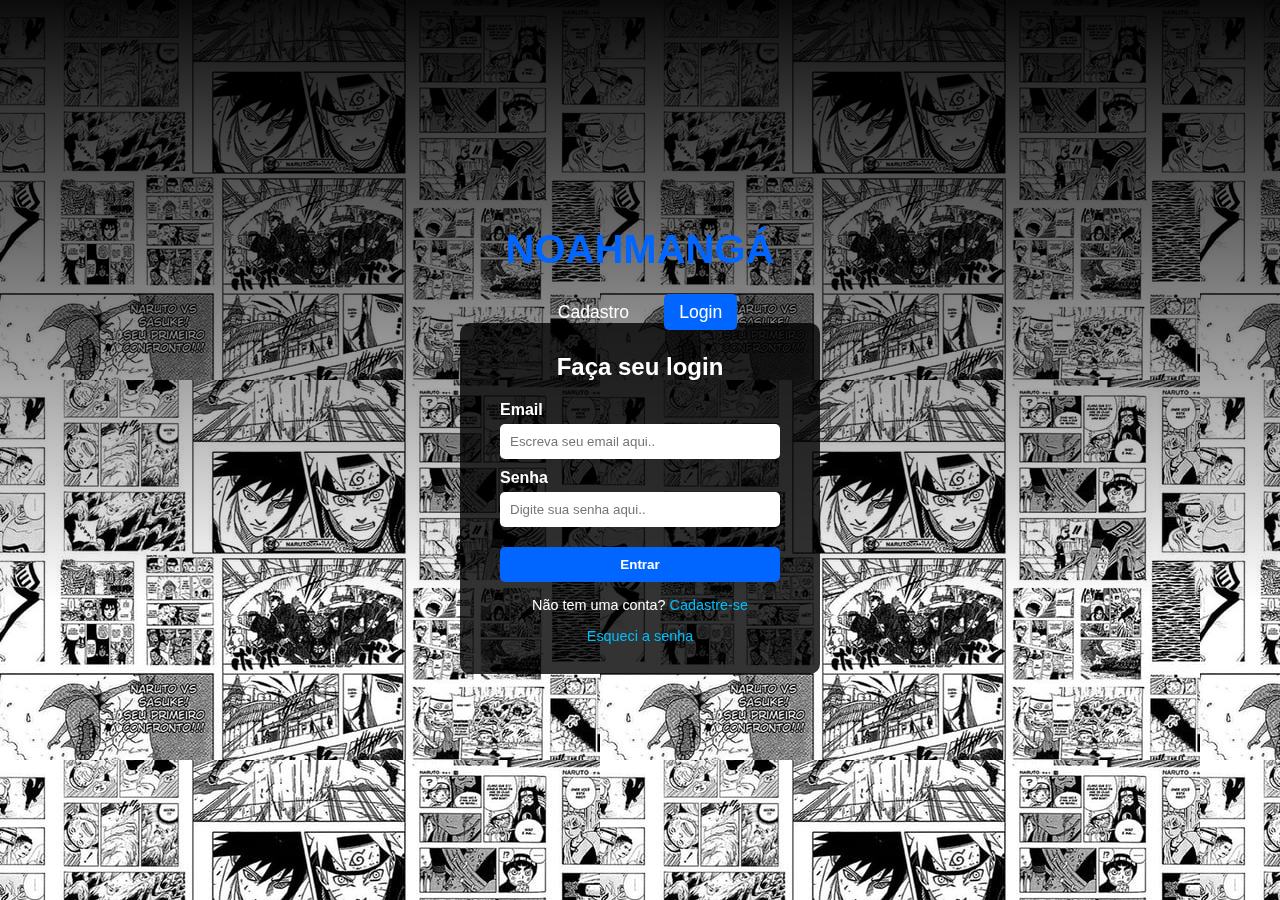
<file: index.html>
<!DOCTYPE html>
<html lang="pt-BR">
<head>
  <meta charset="UTF-8" />
  <meta name="viewport" content="width=device-width, initial-scale=1.0"/>
  <title>NOAHMANGÁ - Login & Recuperação</title>
  <link rel="stylesheet" href="/assets/index.css"/>
</head>
<body>
  <div class="container">
  
    <div class="fade-overlay"></div>
    
    <div id="login-screen" class="screen">
      <h1 class="logo">NOAHMANGÁ</h1>
       <nav>
          <ul>
              <li><a href="/pages/cadastro.html">Cadastro</a></li>
              <li><a href="index.html" class="active">Login</a></li>
          </ul>
        </nav>

      <div class="login-box">
        <h2>Faça seu login</h2>
        <form id="login-form">
          <label for="email">Email</label>
          <input type="email" id="email" placeholder="Escreva seu email aqui.." required />

          <label for="senha">Senha</label>
          <input type="password" id="senha" placeholder="Digite sua senha aqui.." required />

          <button type="submit">Entrar</button>

          <p class="register-link">
            Não tem uma conta? <a href="/pages/cadastro.html">Cadastre-se</a>
          </p>

          <p class="forgot-password">
            <a href="#" id="link-to-recovery">Esqueci a senha</a>
          </p>
        </form>
      </div>
    </div>

    <div id="recovery-screen" class="screen hidden">
      <h1 class="logo">NOAHMANGÁ</h1>
      <div class="recovery-box">
        <h2>Recuperar Senha</h2>
        <form id="recovery-form">
          <label for="nome">Nome completo</label>
          <input type="text" id="nome" placeholder="Digite seu nome completo" required />

          <label for="email-recuperacao">E-mail</label>
          <input type="email" id="email-recuperacao" placeholder="Digite seu e-mail" required />

          <button type="submit">Recuperar</button>

          <p class="back-link">
            <a href="#" id="back-to-login">← Voltar ao login</a>
          </p>
        </form>
        <p id="nova-senha" class="nova-senha-msg"></p>
      </div>
    </div>
    
  </div>
  <script src="/scripts/index.js"></script>
  </body>
</html>
</file>
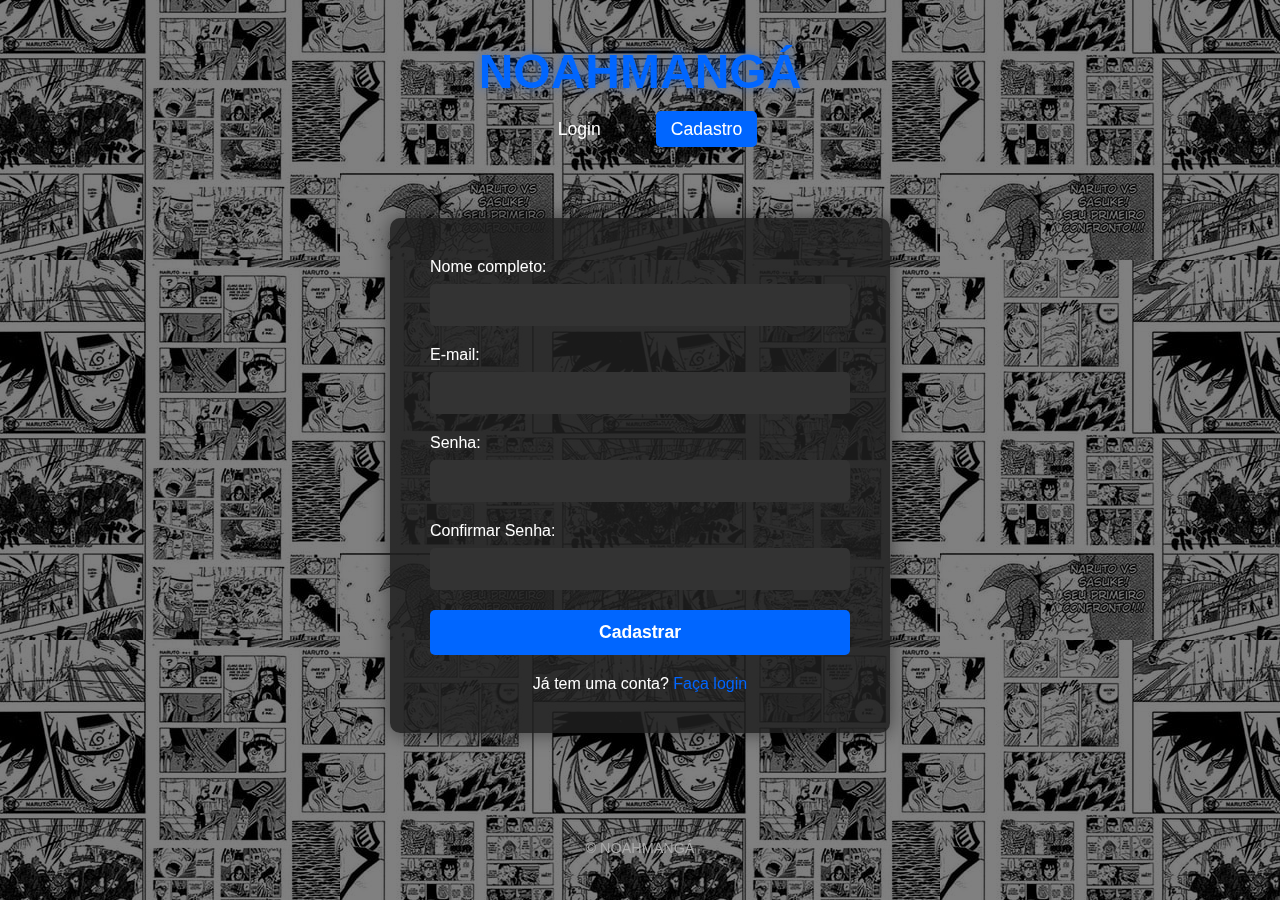
<file: pages/cadastro.html>
<!DOCTYPE html>
<html lang="pt-br">
<head>
    <meta charset="UTF-8">
    <meta name="viewport" content="width=device-width, initial-scale=1.0">
    <title>NOAHMANGÁ - Cadastro</title>
    <link rel="stylesheet" href="../assets/cadastro.css">
</head>
<body>
    <div class="container">
        <header>
            <h1 class="logo">NOAHMANGÁ</h1>
            <nav>
                <ul class="nav">
                    <li><a href="../index.html">Login</a></li>
                    <li><a href="cadastro.html" class="active">Cadastro</a></li>
                </ul>
            </nav>
         </header>
               
        <main>
            <section class="form-container">
                
                <form id="cadastro-form">
                    <div class="form-group">
                        <label for="nome">Nome completo:</label>
                        <input type="text" id="nome" name="nome" required>
                        <span class="error-message" id="nome-error"></span>
                    </div>
                    
                    <div class="form-group">
                        <label for="email">E-mail:</label>
                        <input type="email" id="email" name="email" required>
                        <span class="error-message" id="email-error"></span>
                    </div>
                    
                    <div class="form-group">
                        <label for="password">Senha:</label>
                        <input type="password" id="password" name="password" required>
                        <span class="error-message" id="password-error"></span>
                    </div>
                    
                    <div class="form-group">
                        <label for="confirm-password">Confirmar Senha:</label>
                        <input type="password" id="confirm-password" name="confirm-password" required>
                        <span class="error-message" id="confirm-password-error"></span>
                    </div>
                    
                    <div class="form-group">
                        <button type="submit" class="btn-primary">Cadastrar</button>
                    </div>
                    
                    <div class="form-footer">
                        <p>Já tem uma conta? <a href="../index.html">Faça login</a></p>
                    </div>
                </form>
            </section>
        </main>

        <footer>
            <p>&copy; NOAHMANGÁ</p>
        </footer>
    </div>

    <script src="../scripts/cadastro.js"></script>
</body>
</html>
</file>
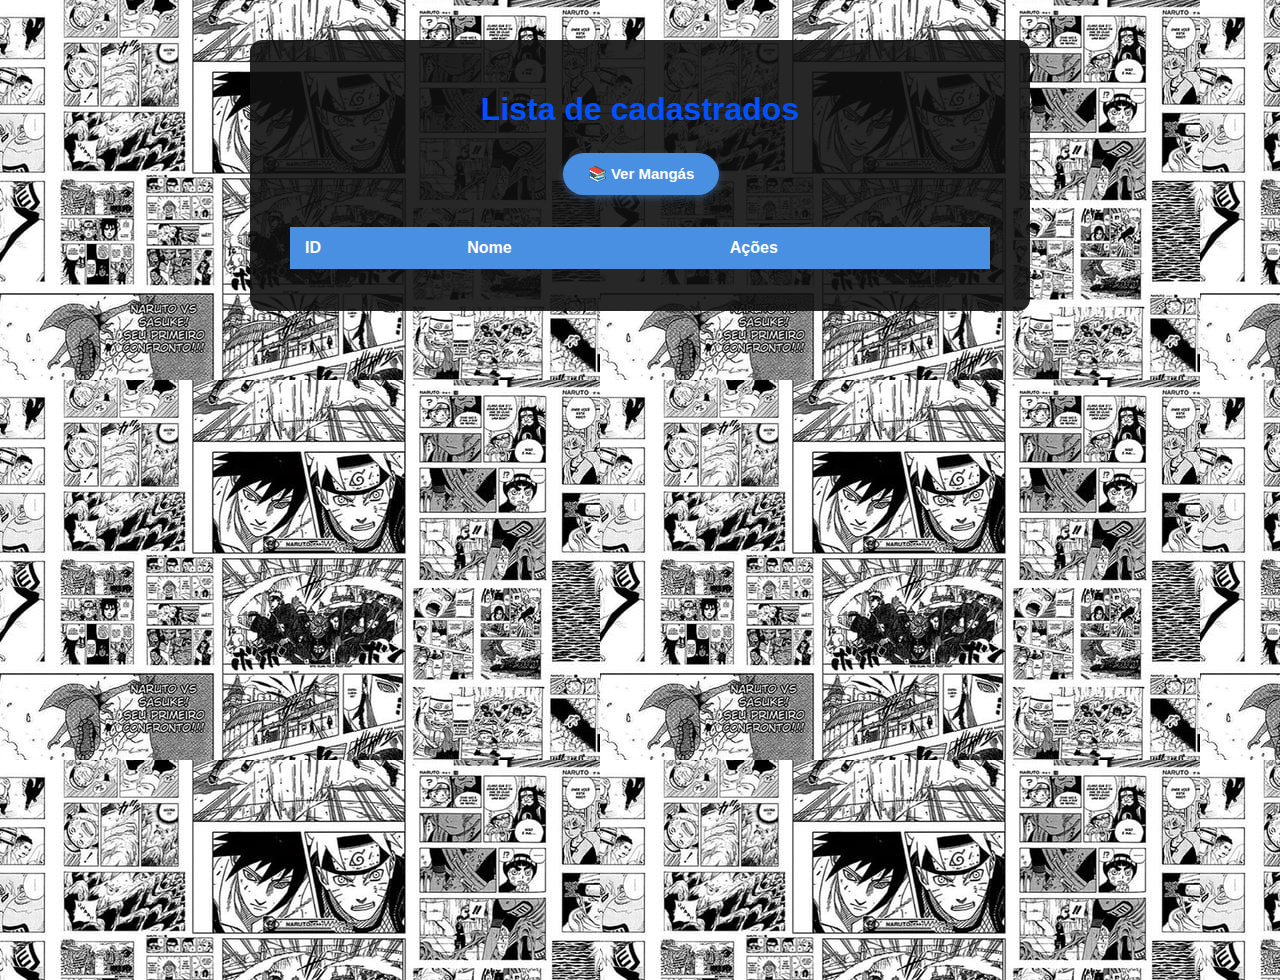
<file: pages/lista.html>
<!DOCTYPE html>
<html lang="pt-BR">
<head>
    <meta charset="UTF-8">
    <meta name="viewport" content="width=device-width, initial-scale=1.0">
    <title>Lista de usuários</title>
    <link rel="stylesheet" href="../assets/lista.css">
</head>
<body>

    <div class="container">
        <h1>Lista de cadastrados</h1>
        <div class="top-actions">
            <button id="btn-manga">
            📚 Ver Mangás
            </button>
        </div>
        <table class="tb">
            <thead>
                <tr>
                    <th>ID</th>
                    <th>Nome</th>
                    <th>Ações</th>
                </tr>
            </thead>
            <tbody class="tabela"></tbody>
        </table>
    </div>
    
    <script src="../scripts/lista.js"></script>
</body>
</html>
</file>
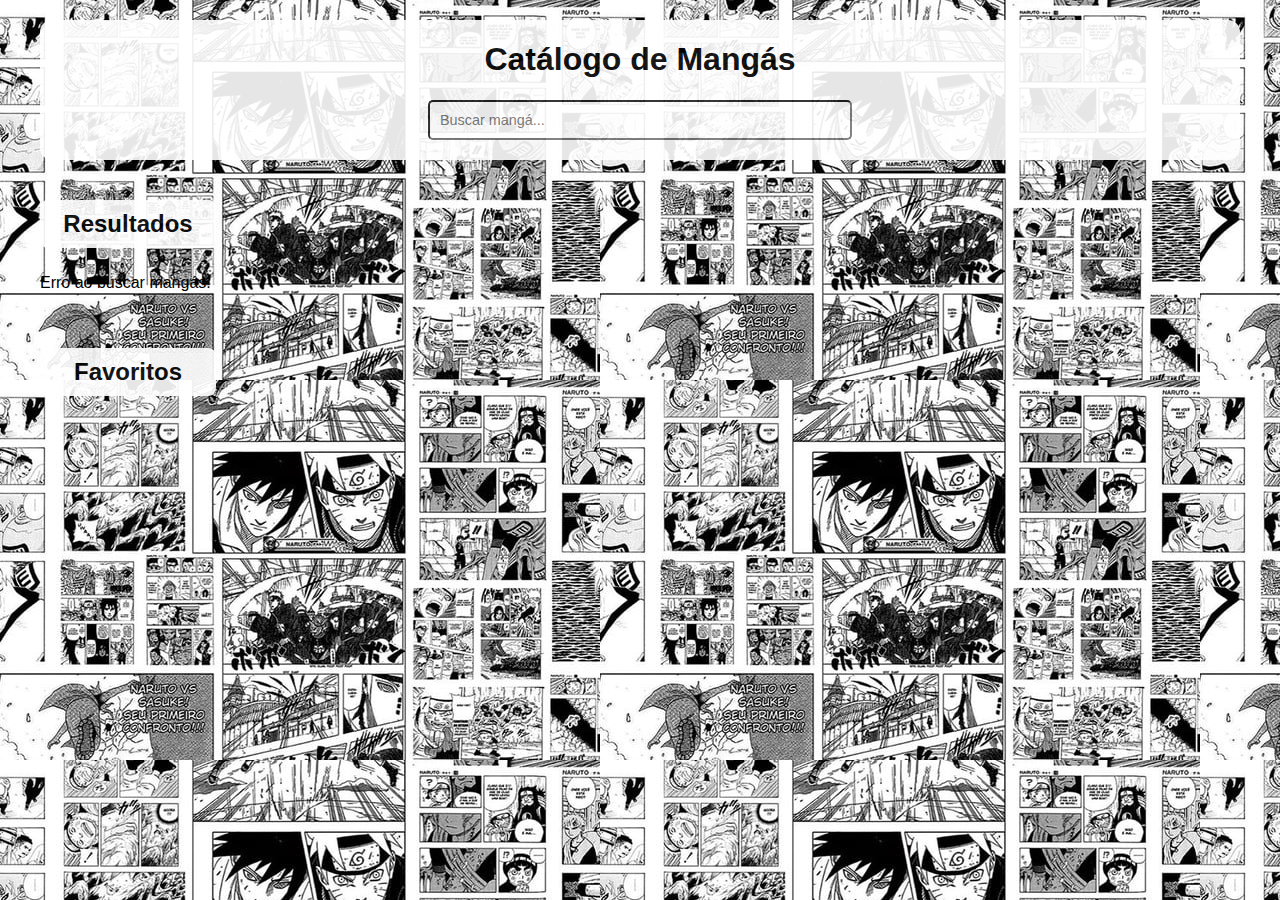
<file: pages/manga.html>
<!DOCTYPE html>
<html lang="pt-BR">
<head>
    <meta charset="UTF-8">
    <meta name="viewport" content="width=device-width, initial-scale=1.0">
    <title>Catálogo de Mangás</title>
    <link rel="stylesheet" href="../assets/manga.css">
</head>
<body>

    <main>
        <div class="header">
            <h1>Catálogo de Mangás</h1>
            <input type="text" id="search" placeholder="Buscar mangá...">
        </div>

        <h2>Resultados</h2>
        <div id="mangas" class="container"></div>
        
        <h2>Favoritos</h2>
        <div id="favoritos" class="container"></div>
    </main>

    <script src="../scripts/manga.js"></script>
</body>
</html>
</file>
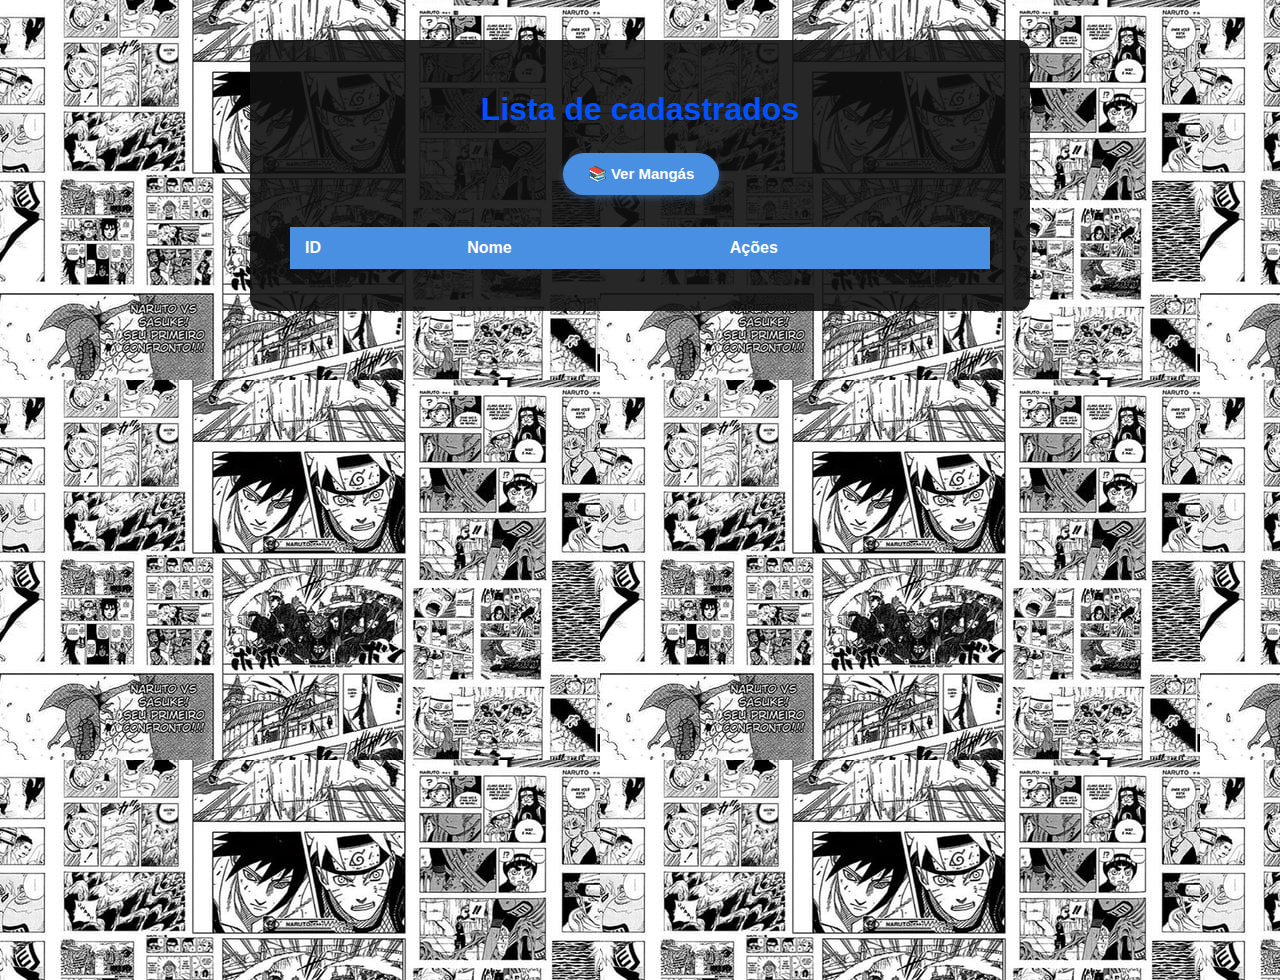
<file: pages/perfil.html>
<!DOCTYPE html>
<html lang="pt-BR">
<head>
  <meta charset="UTF-8" />
  <meta name="viewport" content="width=device-width, initial-scale=1.0" />
  <title>Perfil do Usuário</title>
  <link rel="stylesheet" href="../assets/perfil.css" />
</head>
<body>
<div class="fade-overlay"></div>
  <h1>Perfil do Usuário</h1>

  <form id="perfilForm">
    <!-- Foto do usuário -->
    <div class="perfil-foto">
      <img id="foto-preview" src="https://via.placeholder.com/120" alt="Foto de perfil" />
      <input type="file" id="fotoPerfil" accept="image/*" />
    </div>

    <!-- Nome -->
    <div class="campo">
      <label for="nome">Nome:</label>
      <input type="text" id="nome" name="nome" />
    </div>

    <!-- Email -->
    <div class="campo">
      <label for="email">Email:</label>
      <input type="email" id="email" name="email" disabled />
    </div>

    <!-- Senha -->
    <div class="campo">
      <label for="senha">Senha:</label>
      <input type="password" id="senha" name="senha" />
    </div>

    <!-- Data de nascimento -->
    <div class="campo">
      <label for="dataNasc">Data de Nascimento:</label>
      <input type="date" id="dataNasc" name="dataNasc" />
    </div>

    <!-- Botão -->
    <button type="submit">Salvar</button>
  </form>

  <script src="../scripts/perfil.js"></script>
</body>
</html>
</file>
<file: assets/index.css>
* {
  margin: 0;
  padding: 0;
  box-sizing: border-box;
  font-family: 'Segoe UI', sans-serif;
}


body {
  background-image: url("papel_de_parede.jpg");
  min-height: 100vh;
  display: flex;
  align-items: center;
  justify-content: center;
  position: relative;
  overflow: hidden;
}
body {
    .fade-overlay {
        position: absolute;
        top: 0;
        left: 0;
        width: 100%;
        height: 600px; /* Ajuste a altura do fade conforme necessário */
        background: linear-gradient(to bottom, rgba(0, 0, 0, 0.957), transparent);
        z-index: -1;
    }
    background-image: url("papel_de_parede.jpg");
    padding: 30px;
    z-index: -2;
}

h1 {
    text-align: center;
    margin-bottom: 30px;
    color: #0051FF;
}

body::before {
  content: "";
  position: fixed;
  top: 0; left: 0; right: 0; bottom: 0;
  background: inherit;
 
  z-index: -1;
}


.container {
  text-align: center;
  color: white;
  padding: 20px;
  width: 100%;
  max-width: 400px;
}


.logo {
  font-size: 2.5rem;
  font-weight: bold;
  color: #0066ff;
  margin-bottom: 30px;
}
 nav {
            width: 100%;
            display: flex;
            justify-content: center;
        }

        nav ul {
            display: flex;
            list-style: none;
            gap: 20px;
        }

        nav ul li a {
            color: #fff;
            text-decoration: none;
            font-size: 1.1rem;
            padding: 8px 15px;
            border-radius: 5px;
            transition: all 0.3s ease;
        }

        nav ul li a:hover {
            background-color: rgba(0, 102, 255, 0.2);
        }

        nav ul li a.active {
            background-color: #0066ff;
            color: #fff;
        }


.screen {
  width: 100%;
}


.hidden {
  display: none;
}


.login-box {
  background-color: rgb(0, 0, 0, 0.8);

  padding: 30px 40px;
  border-radius: 10px;
 
  text-align: center;
}

.login-box h2 {
  margin-bottom: 20px;
  color: #fff;
}

.login-box label {
  display: block;
  margin-top: 10px;
  font-weight: bold;
  text-align: left;
  color: #fff;
}

.login-box input {
  width: 100%;
  padding: 10px;
  margin-top: 5px;
  border: none;
  border-radius: 5px;
  outline: none;
}

.login-box button {
  width: 100%;
  background-color: #0066ff;
  color: white;
  font-weight: bold;
  padding: 10px;
  border: none;
  border-radius: 5px;
  margin-top: 20px;
  cursor: pointer;
}

.login-box button:hover {
  background-color: #0066ff;
}

.register-link,
.forgot-password {
  margin-top: 15px;
  font-size: 0.9em;
}

.register-link a,
.forgot-password a {
  color: #00bfff;
  text-decoration: none;
}

.register-link a:hover,
.forgot-password a:hover {
  text-decoration: underline;
}


.recovery-box {
  background-color: rgba(0, 0, 0, 0.8);
  backdrop-filter: blur(10px);
  -webkit-backdrop-filter: blur(10px);
  padding: 30px 40px;
  border-radius: 10px;
  box-shadow: 0 8px 20px rgba(0, 0, 0, 0.3);
  text-align: center;
}

.recovery-box h2 {
  margin-bottom: 20px;
  color: #fff;
}

.recovery-box label {
  display: block;
  margin-top: 10px;
  font-weight: bold;
  text-align: left;
  color: #fff;
}

.recovery-box input {
  width: 100%;
  padding: 10px;
  margin-top: 5px;
  border: none;
  border-radius: 5px;
}

.recovery-box button {
  margin-top: 20px;
  width: 100%;
  background-color: #0066ff;
  color: white;
  padding: 10px;
  font-weight: bold;
  border: none;
  border-radius: 5px;
  cursor: pointer;
}

.recovery-box button:hover {
  background-color: #009acd;
}

.back-link {
  margin-top: 15px;
}

.back-link a {
  color: #00bfff;
  text-decoration: none;
}

.back-link a:hover {
  text-decoration: underline;
}


.nova-senha-msg {
  margin-top: 20px;
  font-size: 1.1em;
  color: #00ffcc;
  font-weight: bold;
}

@media (max-width: 360px) {
  .login-box, .recovery-box {
    padding: 20px;
  }
}
</file>
<file: assets/cadastro.css>
/* Estilos gerais */
* {
margin: 0;
padding: 0;
box-sizing: border-box;
font-family: Arial, sans-serif;
}

body {
background-color: #000;
color: #fff;
position: relative;
min-height: 100vh;
display: flex;
justify-content: center;
align-items: center;
overflow-x: hidden;
}

/* Fundo de mangá */
body::before {
content: "";
position: fixed;
top: 0;
left: 0;
width: 100%;
height: 100%;
background-image: url('papel_de_parede.jpg');
background-position: center;
opacity: 0.5;
z-index: -1;
}

.container {
width: 100%;
max-width: 1200px;
margin: 0 auto;
padding: 20px;
position: relative;
z-index: 1;
}

/* Cabeçalho */

header {
width: 100%;
display: flex;
flex-direction: column;
align-items: center;
padding: 20px 0;
position: relative;
z-index: 1;
}
.logo {
color: #0066ff;
font-size: 48px;
font-weight: bold;
margin-bottom: 20px;
text-shadow: 0 0 10px rgba(0, 102, 255, 0.5);
text-align: center;
}
.nav {
width: 100%;
display: flex;
justify-content: center;
}
nav ul {
display: flex;
list-style: none;
gap: 20px; /* Espaçamento entre os itens */
padding: 0;
margin: 0;
}


nav ul li {
margin-left: 20px;
}

nav ul li a {
color: #fff;
text-decoration: none;
font-size: 1.1rem;
padding: 8px 15px;
border-radius: 5px;
transition: all 0.3s ease;
}

nav ul li a:hover {
background-color: rgba(0, 102, 255, 0.2);
}

nav ul li a.active {
background-color: #0066ff;
color: #fff;
}

/* Conteúdo principal */
main {
display: flex;
justify-content: center;
align-items: center;
min-height: 70vh;
}

.form-container {
background-color: rgba(30, 30, 30, 0.85);
border-radius: 10px;
padding: 40px;
width: 100%;
max-width: 500px;
box-shadow: 0 0 20px rgba(0, 0, 0, 0.5);
}



/* Formulário */
.form-group {
margin-bottom: 20px;
}

label {
display: block;
margin-bottom: 8px;
color: #fff;
font-size: 1rem;
}

input[type="text"],
input[type="email"],
input[type="password"] {
width: 100%;
padding: 12px;
border-radius: 5px;
border: none;
background-color: #333;
color: #fff;
font-size: 1rem;
}

input[type="text"]:focus,
input[type="email"]:focus,
input[type="password"]:focus {
outline: none;
box-shadow: 0 0 5px #0066ff;
}

.error-message {
color: #ff3333;
font-size: 0.9rem;
margin-top: 5px;
display: none;
}

.btn-primary {
display: block;
width: 100%;
padding: 12px;
background-color: #0066ff;
color: white;
border: none;
border-radius: 5px;
font-size: 1.1rem;
font-weight: bold;
cursor: pointer;
transition: background-color 0.3s;
}

.btn-primary:hover {
background-color: #0055cc;
}

.form-footer {
margin-top: 20px;
text-align: center;
}

.form-footer a {
color: #0066ff;
text-decoration: none;
}

.form-footer a:hover {
text-decoration: underline;
}

/* Rodapé */
footer {
text-align: center;
padding: 20px 0;
margin-top: 30px;
color: #aaa;
font-size: 0.9rem;
}

/* Responsividade */
@media (max-width: 768px) {
    header {
        flex-direction: column;
        text-align: center;
    }

    nav ul {
        margin-top: 20px;
    }

    nav ul li {
        margin: 0 10px;
    }

    .form-container {
        padding: 30px 20px;
    }

    h2 {
        font-size: 1.8rem;
    }
}

@media (max-width: 480px) {
    .container {
        padding: 10px;
    }

    nav ul li {
        margin: 0 5px;
    }

    nav ul li a {
        padding: 6px 10px;
        font-size: 0.9rem;
    }

    .form-container {
        padding: 20px 15px;
    }

    h2 {
        font-size: 1.5rem;
        margin-bottom: 20px;
    }

    label {
        font-size: 0.9rem;
    }

    input[type="text"],
    input[type="email"],
    input[type="password"] {
        padding: 10px;
    }

    .btn-primary {
        padding: 10px;
        font-size: 1rem;
    }
}
</file>
<file: assets/lista.css>
/* lista.css */

body {
  font-family: 'Segoe UI', Tahoma, Geneva, Verdana, sans-serif;
  background-image: url(/assets/papel_de_parede.jpg);
  margin: 0;
  padding: 40px 20px;
  display: flex;
  justify-content: center;
  align-items: flex-start;
  min-height: 100vh;
}

.container {
  background-color: rgba(15, 15, 15, 0.9);
  padding: 30px 40px;
  border-radius: 12px;
  width: 100%;
  max-width: 700px;
}

h1 {
  margin-bottom: 25px;
  font-weight: 600;
  color: #0051FF;
  text-align: center;
}

.top-actions {
  display: flex;
  justify-content: center;
  margin-bottom: 20px;
}

#btn-manga {
  background-color: #4a90e2;
  color: white;
  border: none;
  padding: 12px 25px;
  border-radius: 30px;
  font-weight: bold;
  font-size: 15px;
  cursor: pointer;
  transition: background-color 0.3s ease;
  box-shadow: 0 3px 6px rgba(74, 144, 226, 0.4);
  display: flex;
  align-items: center;
  gap: 10px;
}

#btn-manga i {
  font-size: 18px;
}

#btn-manga:hover {
  background-color: #357ABD;
}

table.tb {
  width: 100%;
  border-collapse: separate;
  border-spacing: 0 12px; /* espaço entre linhas */
}

table.tb thead tr {
  background-color: #4a90e2; /* azul suave do login */
  color: white;
  font-weight: 600;
  text-align: left;
  border-radius: 8px;
}

table.tb th, table.tb td {
  padding: 12px 15px;
}

table.tb tbody tr {
  background-color: #f9fbfd;
  border-radius: 8px;
  box-shadow: 0 1px 3px rgb(0 0 0 / 0.1);
}

table.tb tbody tr:hover {
  background-color: #e6f0ff;
}

button {
  cursor: pointer;
  padding: 8px 16px;
  border: none;
  border-radius: 20px;
  font-weight: 600;
  font-size: 14px;
  transition: background-color 0.3s ease, color 0.3s ease;
  box-shadow: 0 3px 6px rgba(74, 144, 226, 0.3);
  margin-left: 2px;
}

button:focus {
  outline: none;
  box-shadow: 0 0 8px 2px rgba(74, 144, 226, 0.6);
}

/* Botão Deletar: vermelho suave */
button:nth-child(1) {
  background-color: #e74c3c;
  color: white;
  box-shadow: 0 3px 6px rgba(231, 76, 60, 0.4);
}

button:nth-child(1):hover {
  background-color: #c0392b;
}

/* Botão Editar: azul suave */
button:nth-child(2) {
  background-color: #4a90e2;
  color: white;
  box-shadow: 0 3px 6px rgba(74, 144, 226, 0.4);
}

button:nth-child(2):hover {
  background-color: #357ABD;
}

/* Responsivo */
@media (max-width: 600px) {
  body {
    padding: 20px 10px;
  }

  .container {
    padding: 20px 25px;
  }

  table.tb thead {
    display: none;
  }

  table.tb, table.tb tbody, table.tb tr, table.tb td {
    display: block;
    width: 100%;
  }

  table.tb tr {
    margin-bottom: 20px;
    background-color: #fff;
    box-shadow: 0 1px 5px rgba(0,0,0,0.08);
    border-radius: 10px;
    padding: 15px;
  }

  table.tb td {
    text-align: right;
    padding-left: 50%;
    position: relative;
    font-size: 14px;
    padding-top: 8px;
    padding-bottom: 8px;
  }

  table.tb td::before {
    content: attr(data-label);
    position: absolute;
    left: 15px;
    top: 50%;
    transform: translateY(-50%);
    font-weight: 700;
    color: #4a90e2;
    font-size: 14px;
  }

  button {
    width: 48%;
    margin-top: 10px;
  }
}

@media (max-width: 768px) {
  body {
    padding: 20px 10px;
    align-items: stretch;
  }

  .container {
    padding: 20px;
    width: 100%;
    max-width: 100%;
  }

  h1 {
    font-size: 22px;
  }

  table.tb thead {
    display: none;
  }

  table.tb, table.tb tbody, table.tb tr, table.tb td {
    display: block;
    width: 100%;
  }

  table.tb tr {
    margin-bottom: 20px;
    background-color: #fff;
    box-shadow: 0 1px 5px rgba(0, 0, 0, 0.08);
    border-radius: 10px;
    padding: 15px;
  }

  table.tb td {
    text-align: right;
    padding-left: 50%;
    position: relative;
    font-size: 14px;
    padding-top: 8px;
    padding-bottom: 8px;
    word-wrap: break-word;
  }

  table.tb td::before {
    content: attr(data-label);
    position: absolute;
    left: 15px;
    top: 50%;
    transform: translateY(-50%);
    font-weight: 700;
    color: #4a90e2;
    font-size: 14px;
    text-align: left;
  }

  .top-actions {
    flex-direction: column;
    align-items: center;
  }

  #btn-manga {
    width: 100%;
    max-width: 250px;
    text-align: center;
    font-size: 14px;
    padding: 10px 20px;
  }

  button {
    width: 100%;
    margin-top: 8px;
    font-size: 14px;
    padding: 10px;
  }

  button:nth-child(2) {
    margin-left: 0;
  }
}
</file>
<file: assets/manga.css>
body {
    font-family: Arial, sans-serif;
    margin: 0;
    padding: 20px;
    background-image: url(/assets/papel_de_parede.jpg);
    display: flex;
    justify-content: center;
}

main {
    max-width: 1200px;
    width: 100%;
}

.header {
    background-color: #fff;
    display: flex;
    flex-direction: column;
    align-items: center;
    border-radius: 12px;
    opacity: 0.9;
}

h2 {
    margin-top: 40px;
    margin-bottom: 10px;
    background-color: #fff;
    padding: 10px;
    width: 13%;
    text-align: center;
    border-radius: 8px;
    opacity: 0.9;
}

input {
    padding: 10px;
    width: 90%;
    max-width: 400px;
    margin-bottom: 20px;
    border-radius: 5px;
    font-size: 0.9rem;
    outline: none;
}

.container {
    display: flex;
    flex-wrap: wrap;
    gap: 20px;
}

.card {
    background-color: #fff;
    border-radius: 10px;
    box-shadow: 0 2px 6px rgba(0, 0, 0, 0.1);
    padding: 15px;
    width: calc(33.33% - 20px); /* 3 cards por linha */
    box-sizing: border-box;
    display: flex;
    flex-direction: column;
    align-items: center;
}

.card img {
    width: 100%;
    max-height: 250px;
    object-fit: cover;
    border-radius: 8px;
    margin-bottom: 10px;
}

.card h3 {
    font-size: 18px;
    margin: 10px 0 5px;
    text-align: center;
}

.card p {
    font-size: 14px;
    text-align: center;
    margin-bottom: 10px;
}

.card button {
    padding: 8px 12px;
    border: none;
    background-color: #007bff;
    color: #fff;
    border-radius: 5px;
    cursor: pointer;
}

.card button:hover {
    background-color: #0056b3;
}

@media (max-width: 900px) {
    .card {
        width: calc(50% - 20px);
    }
}

@media (max-width: 600px) {
    .card {
        width: 100%;
    }

    input {
        max-width: 100%;
    }
}
</file>
<file: assets/perfil.css>
* {
  margin: 0;
  padding: 0;
  box-sizing: border-box;
  font-family: sans-serif;
}

body {
  .fade-overlay {
  position: absolute;
  top: 0;
  left: 0;
  width: 100%;
  height: 600px; /* Ajuste a altura do fade conforme necessário */
  background: linear-gradient(to bottom, rgba(0, 0, 0, 0.957), transparent);
  z-index: -1;
}
  background-image: url('papel_de_parede.jpg'); 
  padding: 30px;
  z-index: -2;
}

h1 {
  text-align: center;
  margin-bottom: 30px;
  color: #0051FF;
}

form#perfilForm {
  max-width: 800px;
  margin: 0 auto;
  background-color: rgba(15, 15, 15, 0.9);
  padding: 30px;
  border-radius: 10px;
  box-shadow: 0 0 10px rgba(0,0,0,0.1);
  display: flex;
  flex-wrap: wrap;
  gap: 20px;
  justify-content: space-between;
  
}

.perfil-foto {
  flex: 1 1 100%;
  display: flex;
  flex-direction: column;
  justify-content: center;
  align-items: center;
  gap: 5px;
  text-align: center;
  margin-bottom: 20px;
  color: #FFFFFF;
}

.perfil-foto img {
  width: 120px;
  height: 120px;
  object-fit: cover;
  border-radius: 50%;
  border: 3px solid #007bff;
}

.campo {
  flex: 1 1 45%;
  display: flex;
  flex-direction: column;
}

.campo label {
  margin-bottom: 5px;
  font-weight: bold;
  color: #fdfdfd;
}

.campo input,
.campo select {
  background-color: transparent;
  color: #fff;
  border: 1px solid #fff;
  padding: 10px;
  border-radius: 5px;
  border: 1px solid #ccc;
  outline: none;
}

.campo input:focus {
  box-shadow: inset 2px 2px 10px rgba(0, 123, 255, 0.4);
}

button {
  background-color: #007bff;
  color: white;
  border: none;
  padding: 12px 25px;
  border-radius: 5px;
  font-size: 16px;
  cursor: pointer;
  margin-top: 20px;
}

button:hover {
  background-color: #0056b3;
}
</file>
